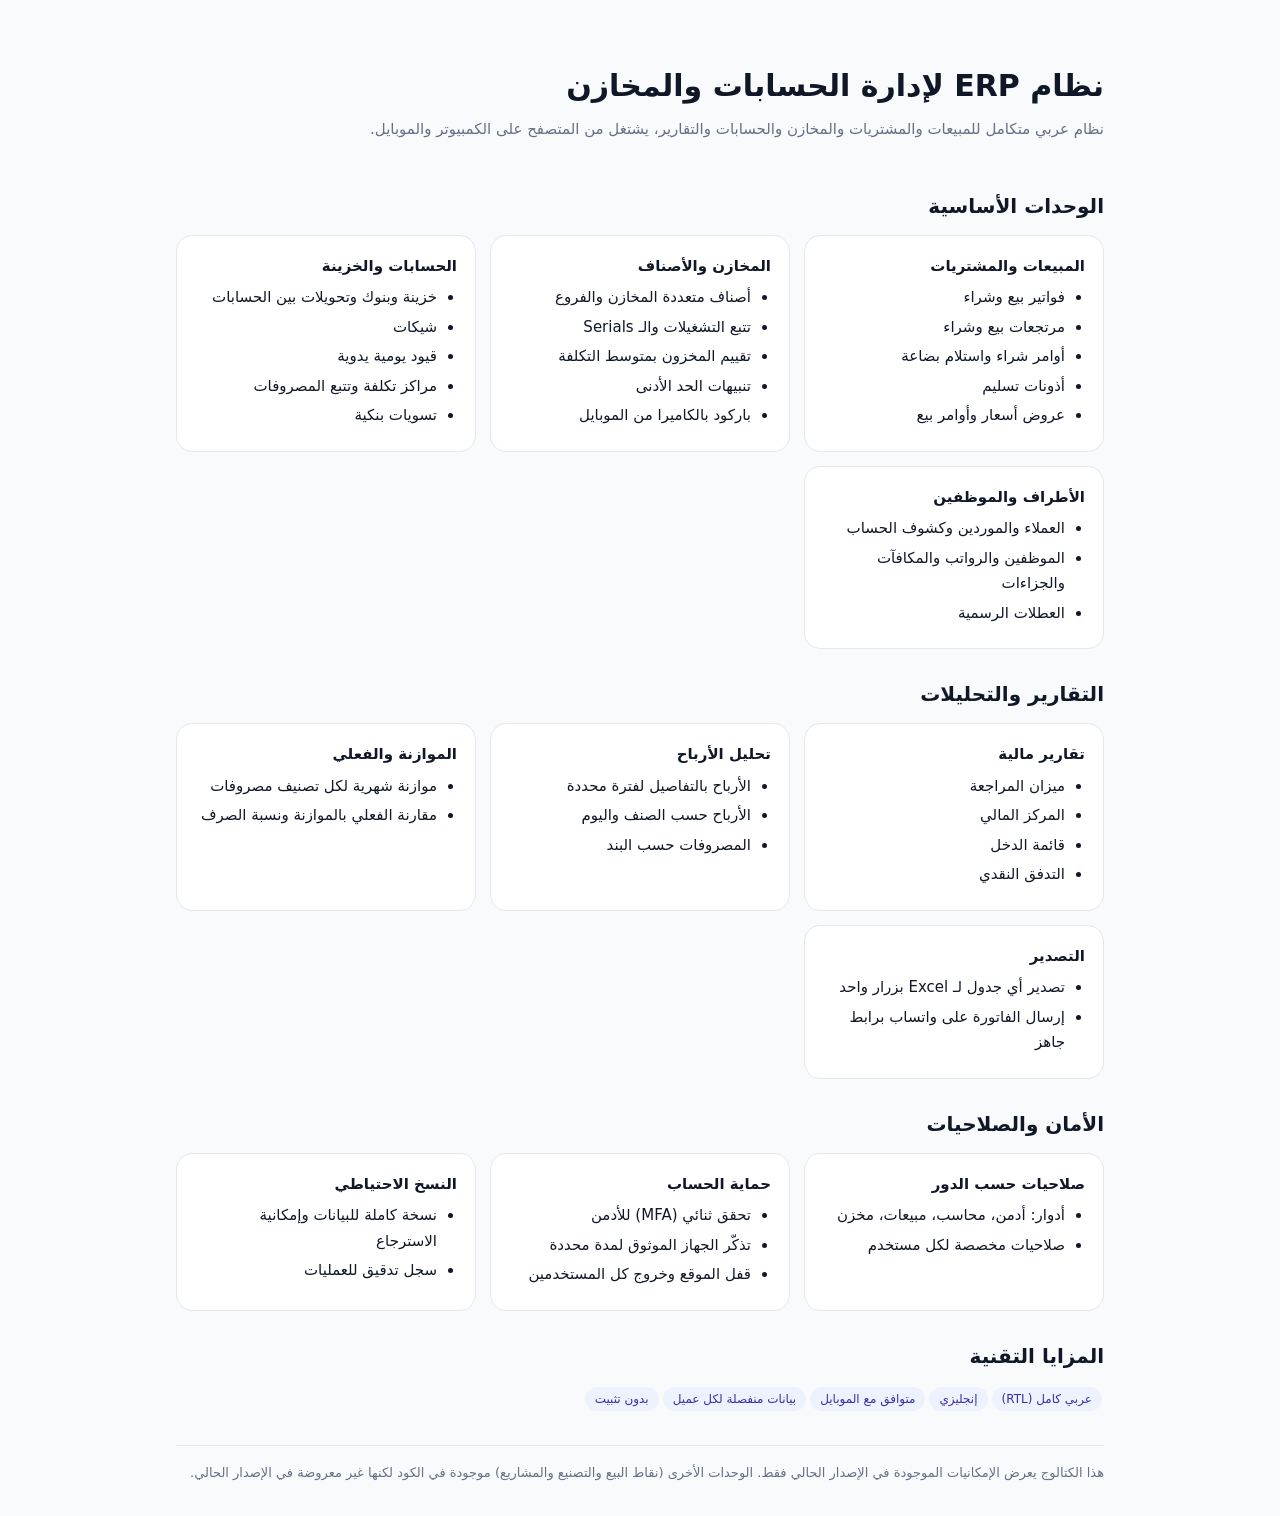
<file: docs/catalog/index.html>
<!doctype html>
<html lang="ar" dir="rtl">
<head>
<meta charset="utf-8">
<meta name="viewport" content="width=device-width,initial-scale=1">
<title>كتالوج نظام ERP</title>
<style>
:root{--ink:#101828;--muted:#667085;--line:#e4e7ec;--brand:#2563eb;--bg:#f8fafc;--card:#fff}
@media (prefers-color-scheme: dark){:root:not([data-theme="light"]){--ink:#f2f4f7;--muted:#98a2b3;--line:#344054;--bg:#0c111d;--card:#101828;color-scheme:dark}}
:root[data-theme="dark"]{--ink:#f2f4f7;--muted:#98a2b3;--line:#344054;--bg:#0c111d;--card:#101828;color-scheme:dark}
*{box-sizing:border-box}
body{margin:0;background:var(--bg);color:var(--ink);font:15px/1.7 system-ui,-apple-system,"Segoe UI",Tahoma,sans-serif}
.wrap{max-width:960px;margin:0 auto;padding:32px 16px}
header{padding:28px 0 8px}
h1{margin:0 0 6px;font-size:30px}
h2{font-size:20px;margin:28px 0 12px}
p{margin:0 0 10px}
.muted{color:var(--muted)}
.grid{display:grid;grid-template-columns:repeat(auto-fit,minmax(240px,1fr));gap:14px}
.card{background:var(--card);border:1px solid var(--line);border-radius:16px;padding:18px}
.card b{display:block;margin-bottom:6px}
ul{margin:0;padding-inline-start:20px}
li{margin:4px 0}
.tag{display:inline-block;background:#eef2ff;color:#3730a3;border-radius:999px;padding:2px 10px;font-size:12px;margin:2px}
footer{margin-top:32px;padding-top:16px;border-top:1px solid var(--line);color:var(--muted);font-size:13px}
</style>
</head>
<body>
<div class="wrap">
  <header>
    <h1>نظام ERP لإدارة الحسابات والمخازن</h1>
    <p class="muted">نظام عربي متكامل للمبيعات والمشتريات والمخازن والحسابات والتقارير، يشتغل من المتصفح على الكمبيوتر والموبايل.</p>
  </header>

  <h2>الوحدات الأساسية</h2>
  <div class="grid">
    <div class="card"><b>المبيعات والمشتريات</b><ul><li>فواتير بيع وشراء</li><li>مرتجعات بيع وشراء</li><li>أوامر شراء واستلام بضاعة</li><li>أذونات تسليم</li><li>عروض أسعار وأوامر بيع</li></ul></div>
    <div class="card"><b>المخازن والأصناف</b><ul><li>أصناف متعددة المخازن والفروع</li><li>تتبع التشغيلات والـ Serials</li><li>تقييم المخزون بمتوسط التكلفة</li><li>تنبيهات الحد الأدنى</li><li>باركود بالكاميرا من الموبايل</li></ul></div>
    <div class="card"><b>الحسابات والخزينة</b><ul><li>خزينة وبنوك وتحويلات بين الحسابات</li><li>شيكات</li><li>قيود يومية يدوية</li><li>مراكز تكلفة وتتبع المصروفات</li><li>تسويات بنكية</li></ul></div>
    <div class="card"><b>الأطراف والموظفين</b><ul><li>العملاء والموردين وكشوف الحساب</li><li>الموظفين والرواتب والمكافآت والجزاءات</li><li>العطلات الرسمية</li></ul></div>
  </div>

  <h2>التقارير والتحليلات</h2>
  <div class="grid">
    <div class="card"><b>تقارير مالية</b><ul><li>ميزان المراجعة</li><li>المركز المالي</li><li>قائمة الدخل</li><li>التدفق النقدي</li></ul></div>
    <div class="card"><b>تحليل الأرباح</b><ul><li>الأرباح بالتفاصيل لفترة محددة</li><li>الأرباح حسب الصنف واليوم</li><li>المصروفات حسب البند</li></ul></div>
    <div class="card"><b>الموازنة والفعلي</b><ul><li>موازنة شهرية لكل تصنيف مصروفات</li><li>مقارنة الفعلي بالموازنة ونسبة الصرف</li></ul></div>
    <div class="card"><b>التصدير</b><ul><li>تصدير أي جدول لـ Excel بزرار واحد</li><li>إرسال الفاتورة على واتساب برابط جاهز</li></ul></div>
  </div>

  <h2>الأمان والصلاحيات</h2>
  <div class="grid">
    <div class="card"><b>صلاحيات حسب الدور</b><ul><li>أدوار: أدمن، محاسب، مبيعات، مخزن</li><li>صلاحيات مخصصة لكل مستخدم</li></ul></div>
    <div class="card"><b>حماية الحساب</b><ul><li>تحقق ثنائي (MFA) للأدمن</li><li>تذكّر الجهاز الموثوق لمدة محددة</li><li>قفل الموقع وخروج كل المستخدمين</li></ul></div>
    <div class="card"><b>النسخ الاحتياطي</b><ul><li>نسخة كاملة للبيانات وإمكانية الاسترجاع</li><li>سجل تدقيق للعمليات</li></ul></div>
  </div>

  <h2>المزايا التقنية</h2>
  <p><span class="tag">عربي كامل (RTL)</span><span class="tag">إنجليزي</span><span class="tag">متوافق مع الموبايل</span><span class="tag">بيانات منفصلة لكل عميل</span><span class="tag">بدون تثبيت</span></p>

  <footer>
    هذا الكتالوج يعرض الإمكانيات الموجودة في الإصدار الحالي فقط. الوحدات الأخرى (نقاط البيع والتصنيع والمشاريع) موجودة في الكود لكنها غير معروضة في الإصدار الحالي.
  </footer>
</div>
</body>
</html>
</file>
